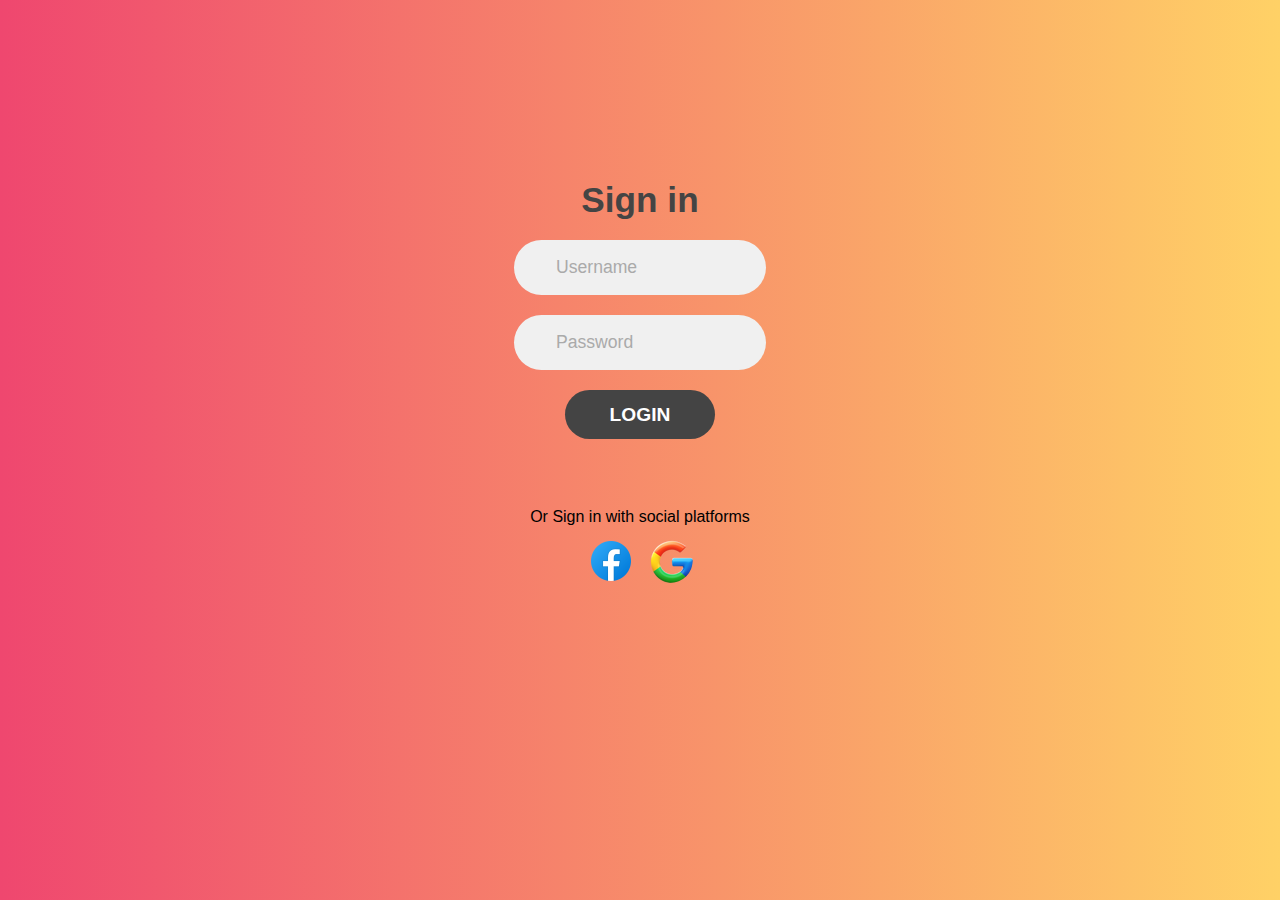
<file: index.html>
<!DOCTYPE html>
<html lang="en">

<head>
    <meta charset="UTF-8">
    <meta http-equiv="X-UA-Compatible" content="IE=edge">
    <meta name="viewport" content="width=device-width, initial-scale=1.0">
    <title>Sign In</title>
    <link rel="stylesheet" href="css/main.css">
</head>

<body onload="onInit()">
    <div class="container">
        <div class="forms-container">
            <div class="signin">
                <form id="form" action="#" class="sign-in-form">
                    <h2 class="title">Sign in</h2>
                    <div class="input-field">
                        <!-- <i class="fas fa-user"></i> -->
                        <label for="Username"></label>
                        <input id="username" type="text" placeholder="Username" />
                    </div>
                    <div class="input-field">
                        <!-- <i class="fas fa-lock"></i> -->
                        <label for="Password"></label>
                        <input id="password" type="Password" placeholder="Password" />
                    </div>
                    <input onclick="onClickLogin()" type="submit" value="Login" class="btn solid" />
                    <p class="social-text">Or Sign in with social platforms</p>
                    <div class="social-media">
                        <a href="#" class="social-icon faec-icon">
                            <i class="fa-facebook"></i>
                        </a>
                        <a href="#" class="social-icon goo-icon">
                            <i class="fa-google"></i>
                        </a>
                    </div>
                </form>
            </div>
        </div>
    </div>
    <a id="hidden" href="user_page.html"></a>
    <script src="js/services/storage.service.js"></script>
    <script src="js/services/login.service.js"></script>
    <script src="js/main.js"></script>
</body>

</html>
</file>
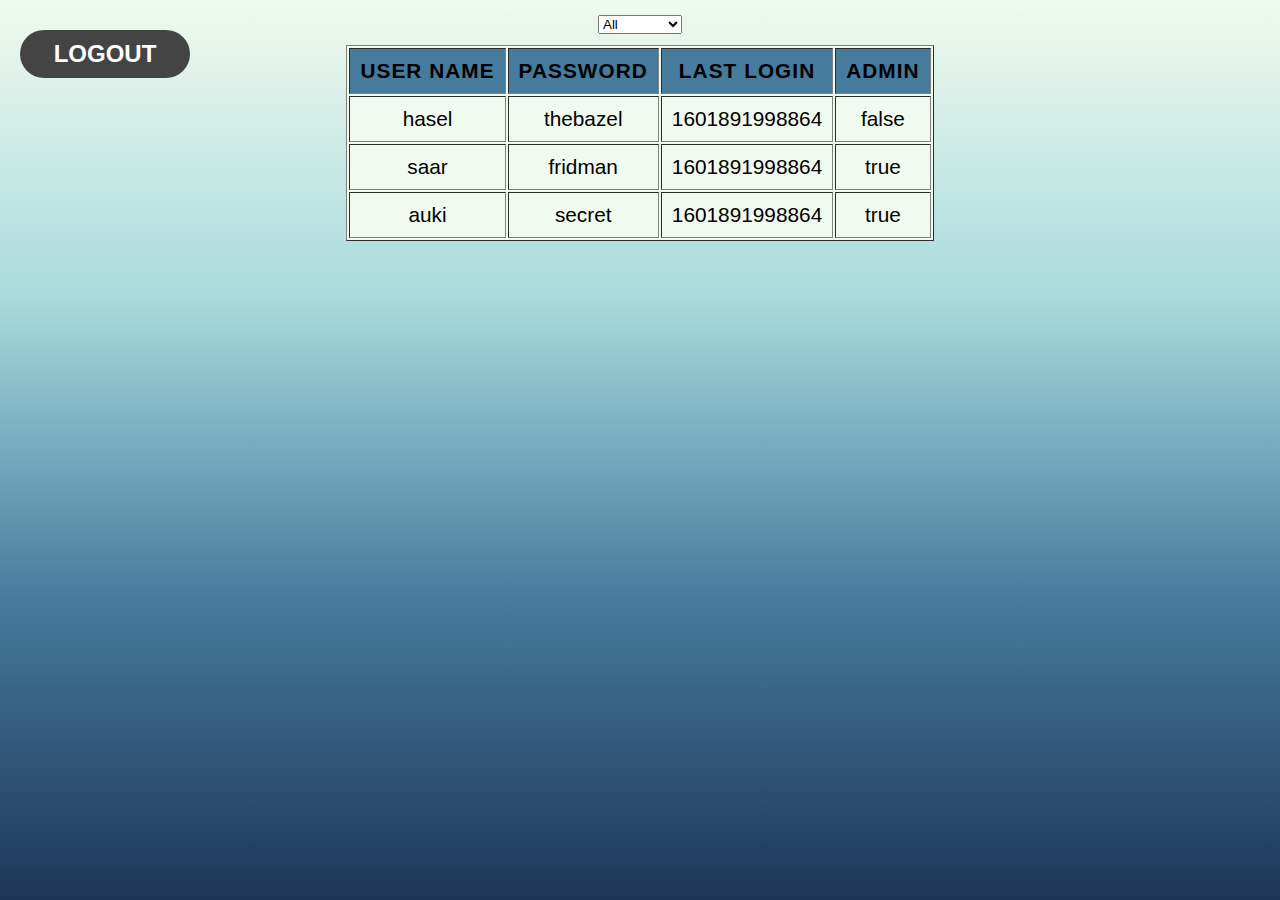
<file: admin.html>
<!DOCTYPE html>
<html lang="en">
<head>
    <meta charset="UTF-8">
    <meta http-equiv="X-UA-Compatible" content="IE=edge">
    <meta name="viewport" content="width=device-width, initial-scale=1.0">
    <title>Document</title>
    <link rel="stylesheet" href="css/admin.css">
</head>
<body onload="onInitAdmin()">
    
</div>
<section class="table-filter">

    <select onchange="onSetFilter(this.value)">
        <option value="">All</option>
        <option value="Name">Name</option>
        <option value="Last Login">Last Login</option>
    </select>
</section>
<table class="table" id="myTable" border="1" cellpadding="10">
    <tr>
        <th>User Name</th>
        <th>Password</th>
        <th>Last Login</th>
        <th>Admin</th>
      </tr>
    <tbody class="board"></tbody>

</table>
<div>
    <div class="logout"><a href="index.html">logout</a></div>
   
    <script src="js/services/storage.service.js"></script>
    <script src="js/services/login.service.js"></script>
    <script src="js/main.js"></script>
</body>
</html>
</file>
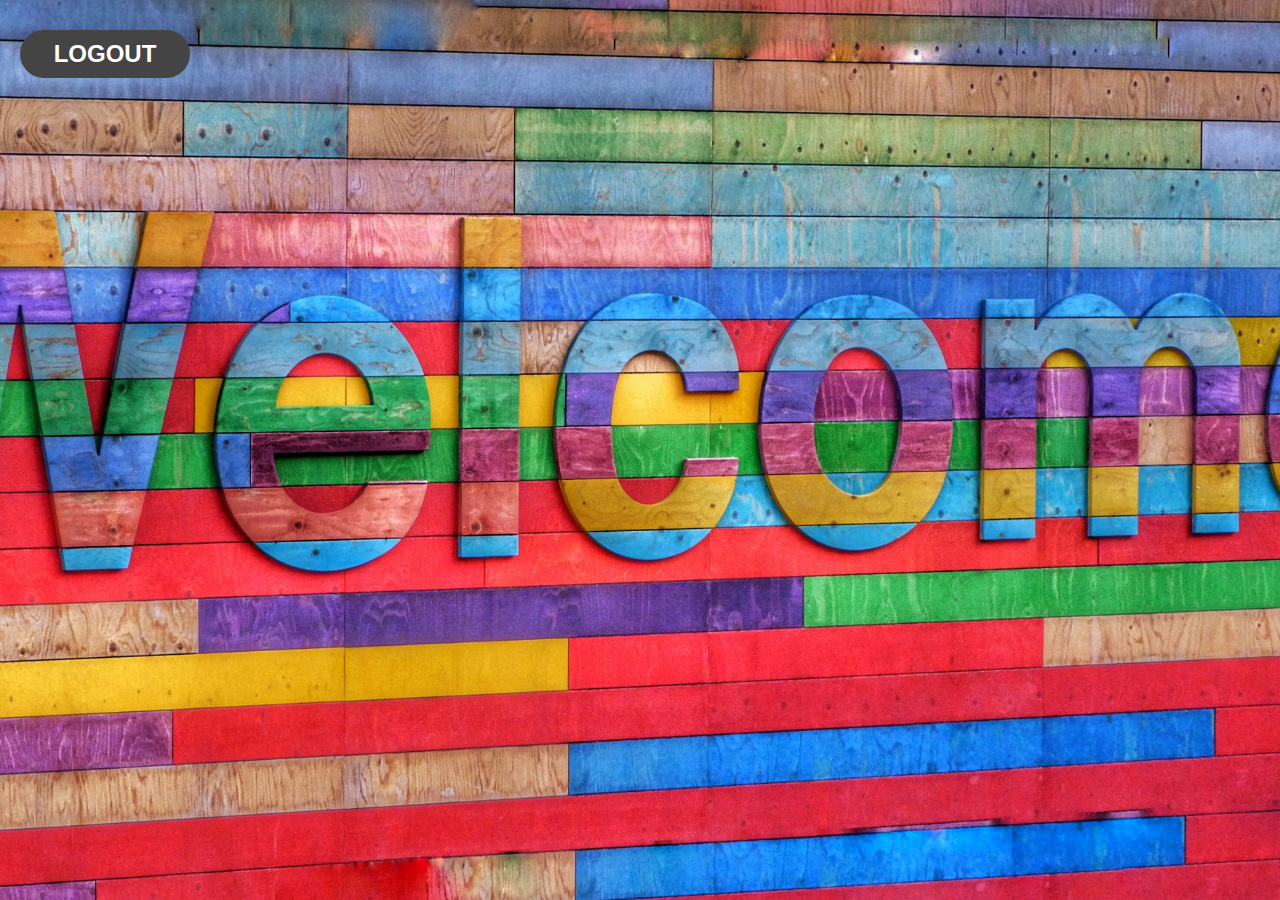
<file: user_page.html>
<!DOCTYPE html>
<html lang="en">
<head>
    <meta charset="UTF-8">
    <meta http-equiv="X-UA-Compatible" content="IE=edge">
    <meta name="viewport" content="width=device-width, initial-scale=1.0">
    <title>Document</title>
    <link rel="stylesheet" href="css/userpage.css">
</head>
<body>
    <div class="logout"><a href="index.html">logout</a></div>
   
    <script src="js/services/storage.service.js"></script>
    <script src="js/services/login.service.js"></script>
    <script src="js/main.js"></script>
</body>
</html>
</file>
<file: css/main.css>
* {
    margin: 0;
    padding: 0;
    box-sizing: border-box;
}

body {
    font-family: "Poppins", sans-serif;
    background-size: 300%;
    background-image: linear-gradient(90deg, #ef476fff, #ffd166ff, #06d6a0ff, #118ab2ff);
    animation: bg-animation 25s infinite;
}

@keyframes bg-animation {
    0% {
        background-position: left
    }

    50% {
        background-position: right
    }

    100% {
        background-position: left
    }
}

.container {
    display: flex;
    position: relative;
    min-height: 100vh;
    width: 100%;
}

.forms-container {
    position: absolute;
    width: 100%;
    height: 100%;
    left: 0;
}

.signin {
    position: absolute;
    transition: 1s 0.7s ease-in-out;
    display: flex;
    width: 100%;
    align-items: center;
    justify-content: center;
    flex-direction: column;
    top: 20vh;

}

form {
    display: flex;
    align-items: center;
    justify-content: center;
    flex-direction: column;
    padding: 0rem 5rem;
}

.title {
    font-size: 2.2rem;
    color: #444;
    margin-bottom: 10px;
}

.input-field {
    max-width: 380px;
    width: 100%;
    background-color: #f0f0f0;
    margin: 10px 0;
    height: 55px;
    border-radius: 55px;
    display: grid;
    grid-template-columns: 15% 85%;
    padding: 0 0.4rem;
    position: relative;
}

.input-field i {
    text-align: center;
    line-height: 55px;
    color: #acacac;
    transition: 0.5s;
    font-size: 1.1rem;
}

.input-field input {
    background: none;
    outline: none;
    border: none;
    line-height: 1;
    font-weight: 600;
    font-size: 1.1rem;
    color: #333;
}

.input-field input::placeholder {
    color: #aaa;
    font-weight: 500;
}

.social-text {
    padding: 0.7rem 0;
    font-size: 1rem;
}

.social-media {
    display: flex;
    justify-content: center;
}

.social-icon {
    height: 46px;
    width: 46px;
    display: flex;
    justify-content: center;
    align-items: center;
    margin: 0 0.45rem;
    color: #333;
    border-radius: 50%;
    /* border: 1px solid #333; */
    font-size: 1.1rem;
    transition: 0.3s;
}

.social-icon:hover {
    color: #4481eb;
    border-color: #4481eb;
}

.faec-icon {
    background-image: url(../img/1.png);
    justify-content: center;
    align-items: center;
}

.goo-icon {
    background-image: url(../img/2.png);
    justify-content: center;
    align-items: center;
}

.btn {
    width: 150px;
    background-color: #444;
    border: none;
    outline: none;
    height: 49px;
    border-radius: 49px;
    color: #fff;
    text-transform: uppercase;
    font-weight: 600;
    font-size: larger;
    margin: 10px 0;
    cursor: pointer;
    transition: 0.5s;
    margin-bottom: 3em;
}

.btn:hover {
    background-color: #4d84e2;
}

.btn.transparent {
    margin: 0;
    background: none;
    border: 2px solid #fff;
    width: 130px;
    height: 41px;
    font-weight: 600;
    font-size: 0.8rem;
}
</file>
<file: css/admin.css>
body {
  text-align: center;
  background-image: linear-gradient(#f1faee, #a8dadc, #457b9d, #1d3557);
  background-position: center;
  background-size: cover;
  color: lightgray;
  background-attachment: fixed;
  flex-direction: column;
  display: flex;
  align-items: center;
  justify-content: center;
  margin: 0;
  color: black;
  font-family: 'lato', sans-serif;
}

a {
  width: 150px;
  background-color: #444;
  border: none;
  outline: none;
  border-radius: 49px;
  color: #fff;
  text-transform: uppercase;
  font-weight: 600;
  font-size: 1.5em;
  margin: 10px 0;
  cursor: pointer;
  transition: 0.5s;
  margin-bottom: 3em;
  text-decoration: none;
  position: fixed;
  left: 20px;
  top: 20px;
  padding: 10px;
}

a:hover {
  background-color: #457b9d;
  color: black;
}

.logout {
  margin-top: 40vh;
}

.table {
  background-color: #f1faee;
  font-size: 1.3em;
}

.table-filter {
  margin-top: 15px;
  height: 30px;
}

th {
  background-color: #457b9d;
  text-transform: uppercase;
  letter-spacing: 0.05em;
}


@media screen and (max-width: 920px) {
a {
  position: relative;
}
.table{
  font-size: 1em;
}
}
</file>
<file: css/userpage.css>
body {
  text-align: center;
  background-image: url(../img/background.jpg);
  background-position: center;
  background-size: cover;
  background-attachment: fixed;
  font-family: 'lato', sans-serif;
}


a {
  width: 150px;
  background-color: #444;
  border: none;
  outline: none;
  border-radius: 49px;
  color: #fff;
  text-transform: uppercase;
  font-weight: 600;
  font-size: 1.5em;
  margin: 10px 0;
  cursor: pointer;
  transition: 0.5s;
  margin-bottom: 3em;
  text-decoration: none;
  position: fixed;
  left: 20px;
  top: 20px;
  padding: 10px;
}

a:hover {
  background-color: #457b9d;
  color: black;
}
</file>
